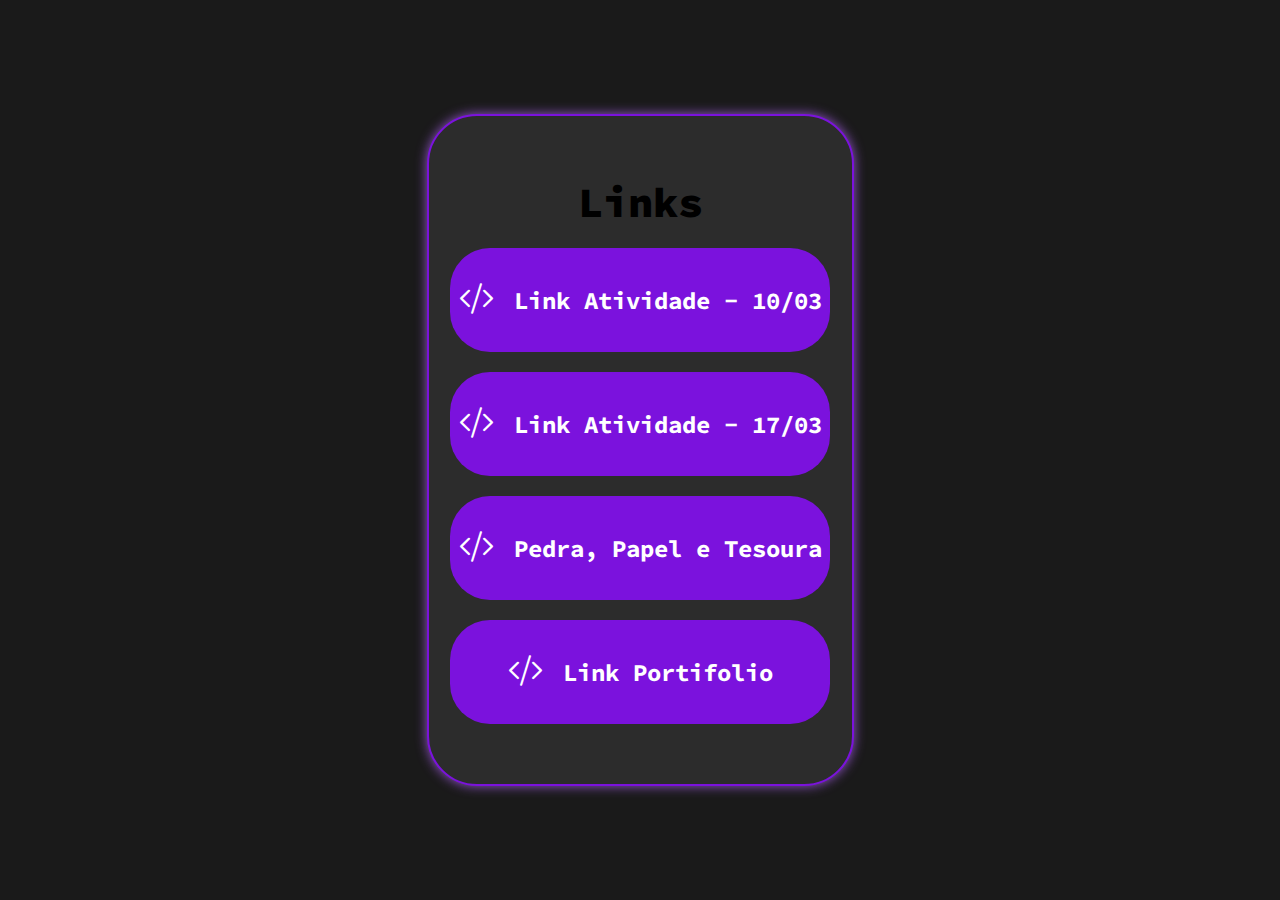
<file: index.html>
<!DOCTYPE html>
<html lang="en">
<head>
    <meta charset="UTF-8">
    <meta name="viewport" content="width=device-width, initial-scale=1.0">
    <link rel="stylesheet" href="style.css">
    <link rel="stylesheet" href="https://cdn.jsdelivr.net/npm/bootstrap-icons@1.11.3/font/bootstrap-icons.min.css">
    <link rel="preconnect" href="https://fonts.googleapis.com">
    <link rel="preconnect" href="https://fonts.gstatic.com" crossorigin>
    <link href="https://fonts.googleapis.com/css2?family=Source+Code+Pro:ital,wght@0,200..900;1,200..900&display=swap" rel="stylesheet">
    <title>HOME-PW</title>
</head>
<body>
    <main>
        <section class="menu-links">
            <div class="central-card">
                <h1>Links</h1>
                <button class="cards" onclick="location.href='ATV-10-03/index.html'">
                    <div class="img-card">
                        <i class="bi bi-code-slash"></i>
                    </div>
                    <div class="txt-card">
                        <h2>Link Atividade - 10/03</h2>
                    </div>
                </button>
                <button class="cards" onclick="location.href='ATV-17-03/index.html'">
                    <div class="img-card">
                        <i class="bi bi-code-slash"></i>
                    </div>
                    <div class="txt-card">
                        <h2>Link Atividade - 17/03</h2>
                    </div>
                </button>
                <button class="cards" onclick="location.href='test/index.html'">
                    <div class="img-card">
                        <i class="bi bi-code-slash"></i>
                    </div>
                    <div class="txt-card">
                        <h2>Pedra, Papel e Tesoura</h2>
                    </div>
                </button>
                <button class="cards" onclick="location.href='Portifolio/index.html'">
                    <div class="img-card">
                        <i class="bi bi-code-slash"></i>
                    </div>
                    <div class="txt-card">
                        <h2>Link Portifolio</h2>
                    </div>
                </button>
            </div>
        </section>
    </main>
</body>
</html>
</file>
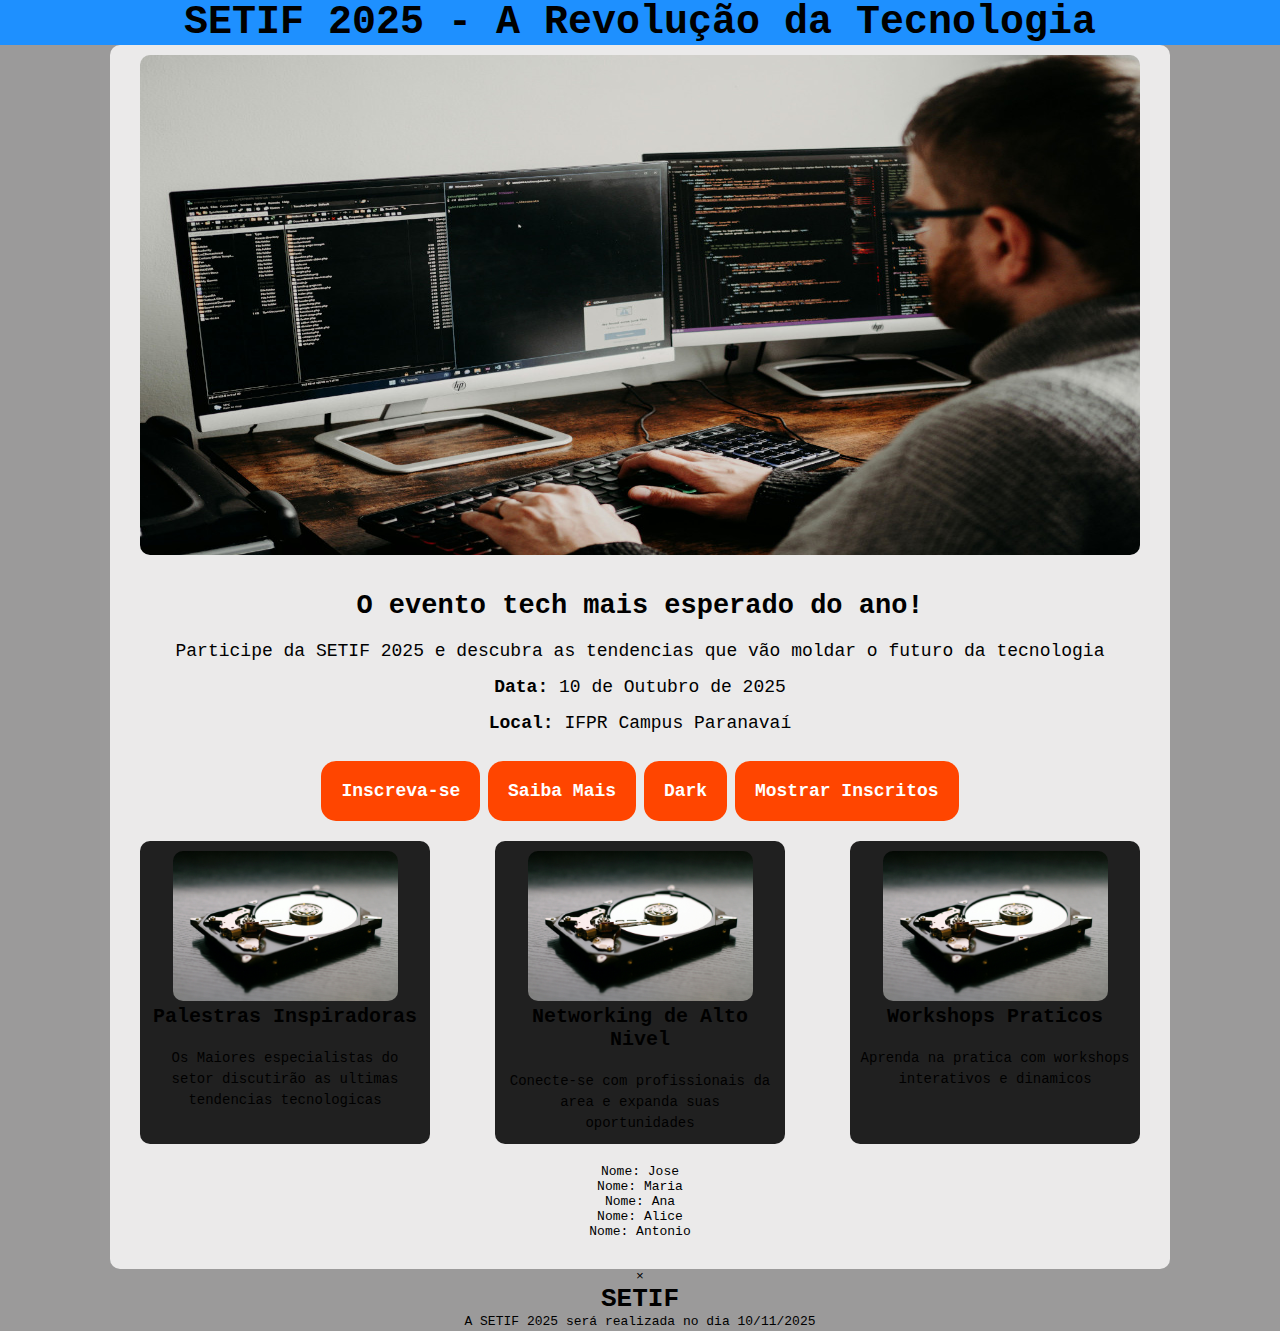
<file: ATV-17-03/index.html>
<!DOCTYPE html>
<html lang="en">
<head>
    <meta charset="UTF-8">
    <meta name="viewport" content="width=device-width, initial-scale=1.0">
    <!-- <link rel="stylesheet" href="variable.css"> -->
    <link rel="stylesheet" href="style.css">
    <title>ATV.PW</title>
</head>
<body data-theme="dark">
    <header class="topo-site">
        <h1>SETIF 2025 - A Revolução da Tecnologia</h1>
    </header>
    <main class="conteudo-site">
        <div>
            <div class="img-topo">
                <img src="img/fundo.jpg" alt="Imagem de fundo" height="500px" width="1000px">
            </div>
            <div class="meio">
                <div class="txt-meio">
                    <h2>O evento tech mais esperado do ano!</h2>
                    <p>Participe da SETIF 2025 e descubra as tendencias que vão moldar o futuro da tecnologia</p>
                    <p><b>Data:</b> 10 de Outubro de 2025</p>
                    <p><b>Local:</b> IFPR Campus Paranavaí</p>
                </div>
                <div class="btn-meio">
                    <button class="btn-envio">Inscreva-se</button>
                    <button id="saiba-mais" class="btn-envio">Saiba Mais</button>
                    <button id="btAlterarTema" onclick="alterarTema()" class="btn-envio">Light</button>
                    <button onclick="buscarInscritos()" class="btn-envio">Mostrar Inscritos</button>
                </div>
            </div>
            <div class="cards">
                <div class="card-conteudo">
                    <div>
                        <img src="img/HD.jpg" alt="Imagem 1" height="150px">
                    </div>
                    <div>
                        <h3>Palestras Inspiradoras</h3>
                        <p>Os Maiores especialistas do setor discutirão as ultimas tendencias tecnologicas</p>
                    </div>
                </div>
                <div class="card-conteudo">
                    <div>
                        <img src="img/HD.jpg" alt="Imagem 2" height="150px">
                    </div>
                    <div>
                        <h3>Networking de Alto Nivel</h3>
                        <p>Conecte-se com profissionais da area e expanda suas oportunidades</p>
                    </div>
                </div>
                <div class="card-conteudo">
                    <div>
                        <img src="img/HD.jpg" alt="Imagem 3" height="150px">
                    </div>
                    <div>
                        <h3>Workshops Praticos</h3>
                        <p>Aprenda na pratica com workshops interativos e dinamicos</p>
                    </div>
                </div>
            </div>
        </div>
    
        <div id="inscritos"></div>

    </main>

    <div id="modal" class="modal hidden">
        <div class="modal-content">
            <span id="fechar-modal" class="fechar">&times;</span>
            <h1>SETIF</h1>
            <p>A SETIF 2025 será realizada no dia 10/11/2025</p>
        </div>
    </div>

    <script src="js/index.js"></script>

</body>
</html>
</file>
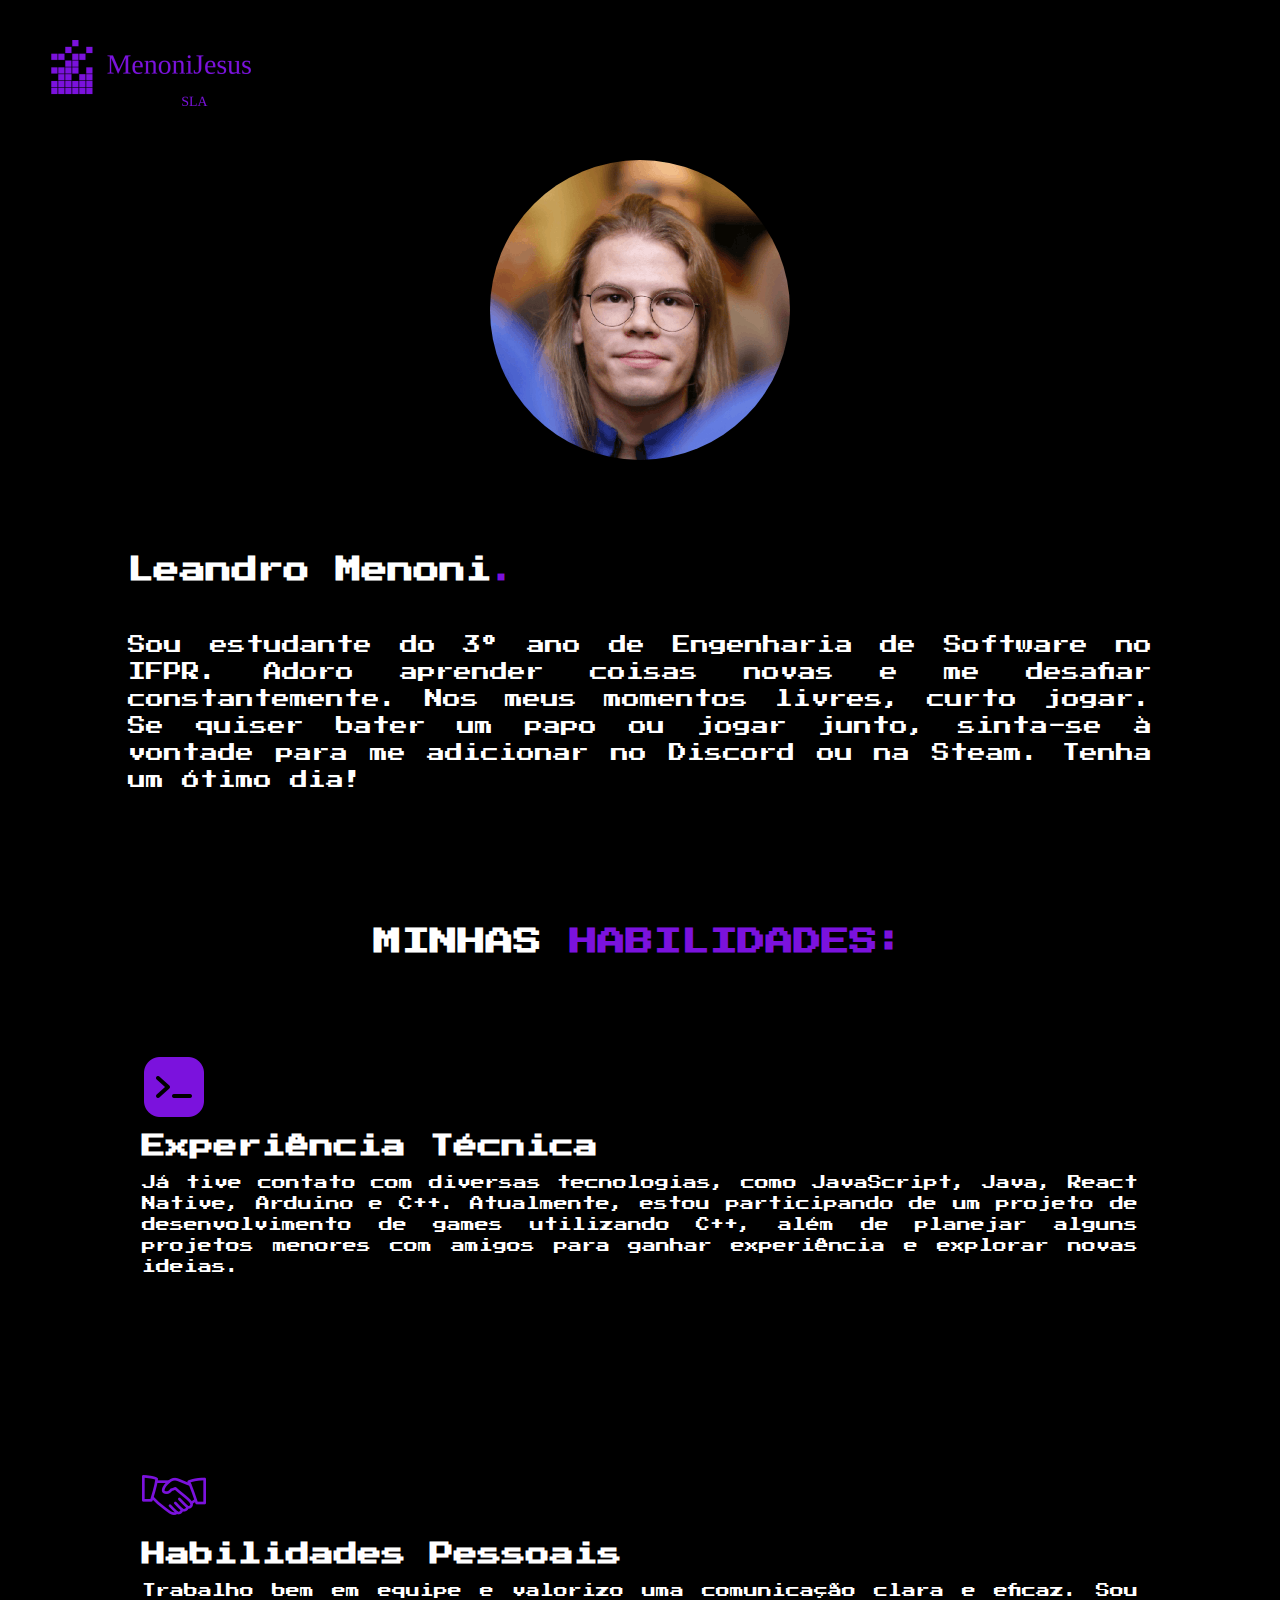
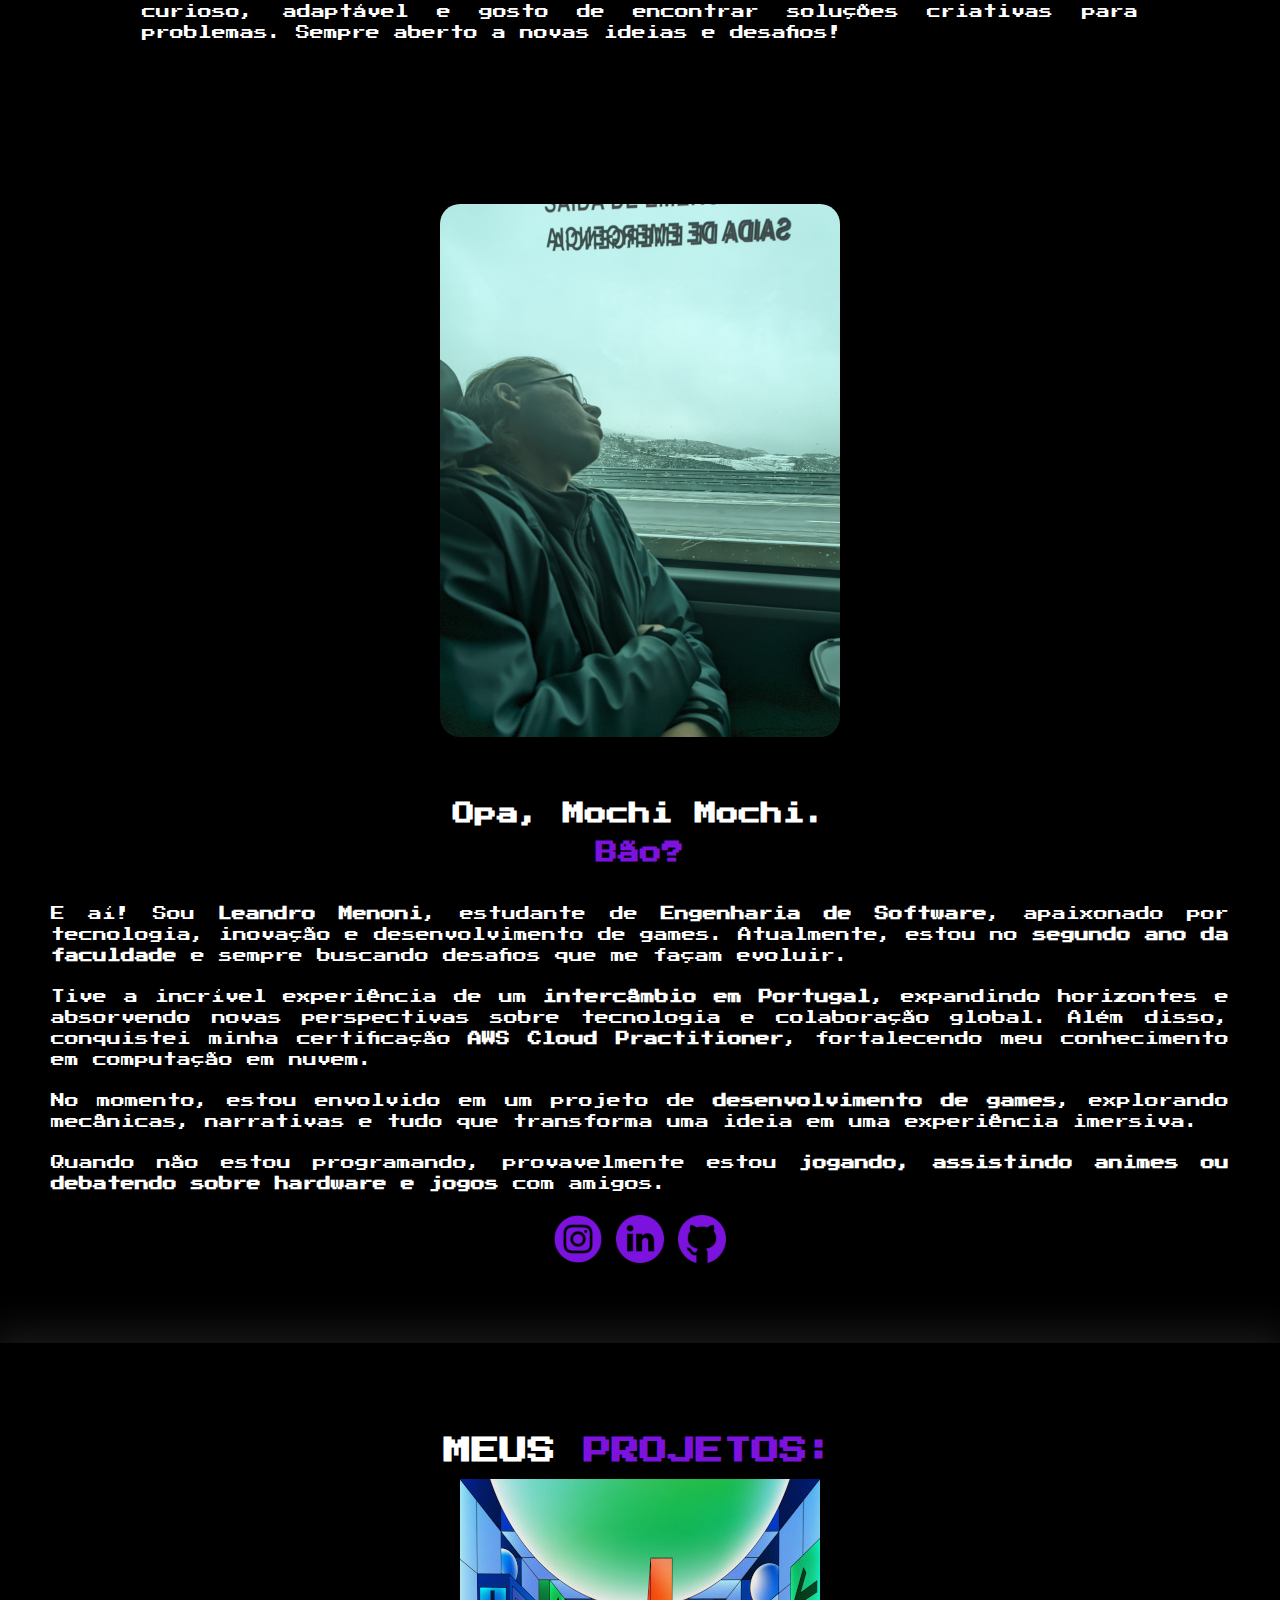
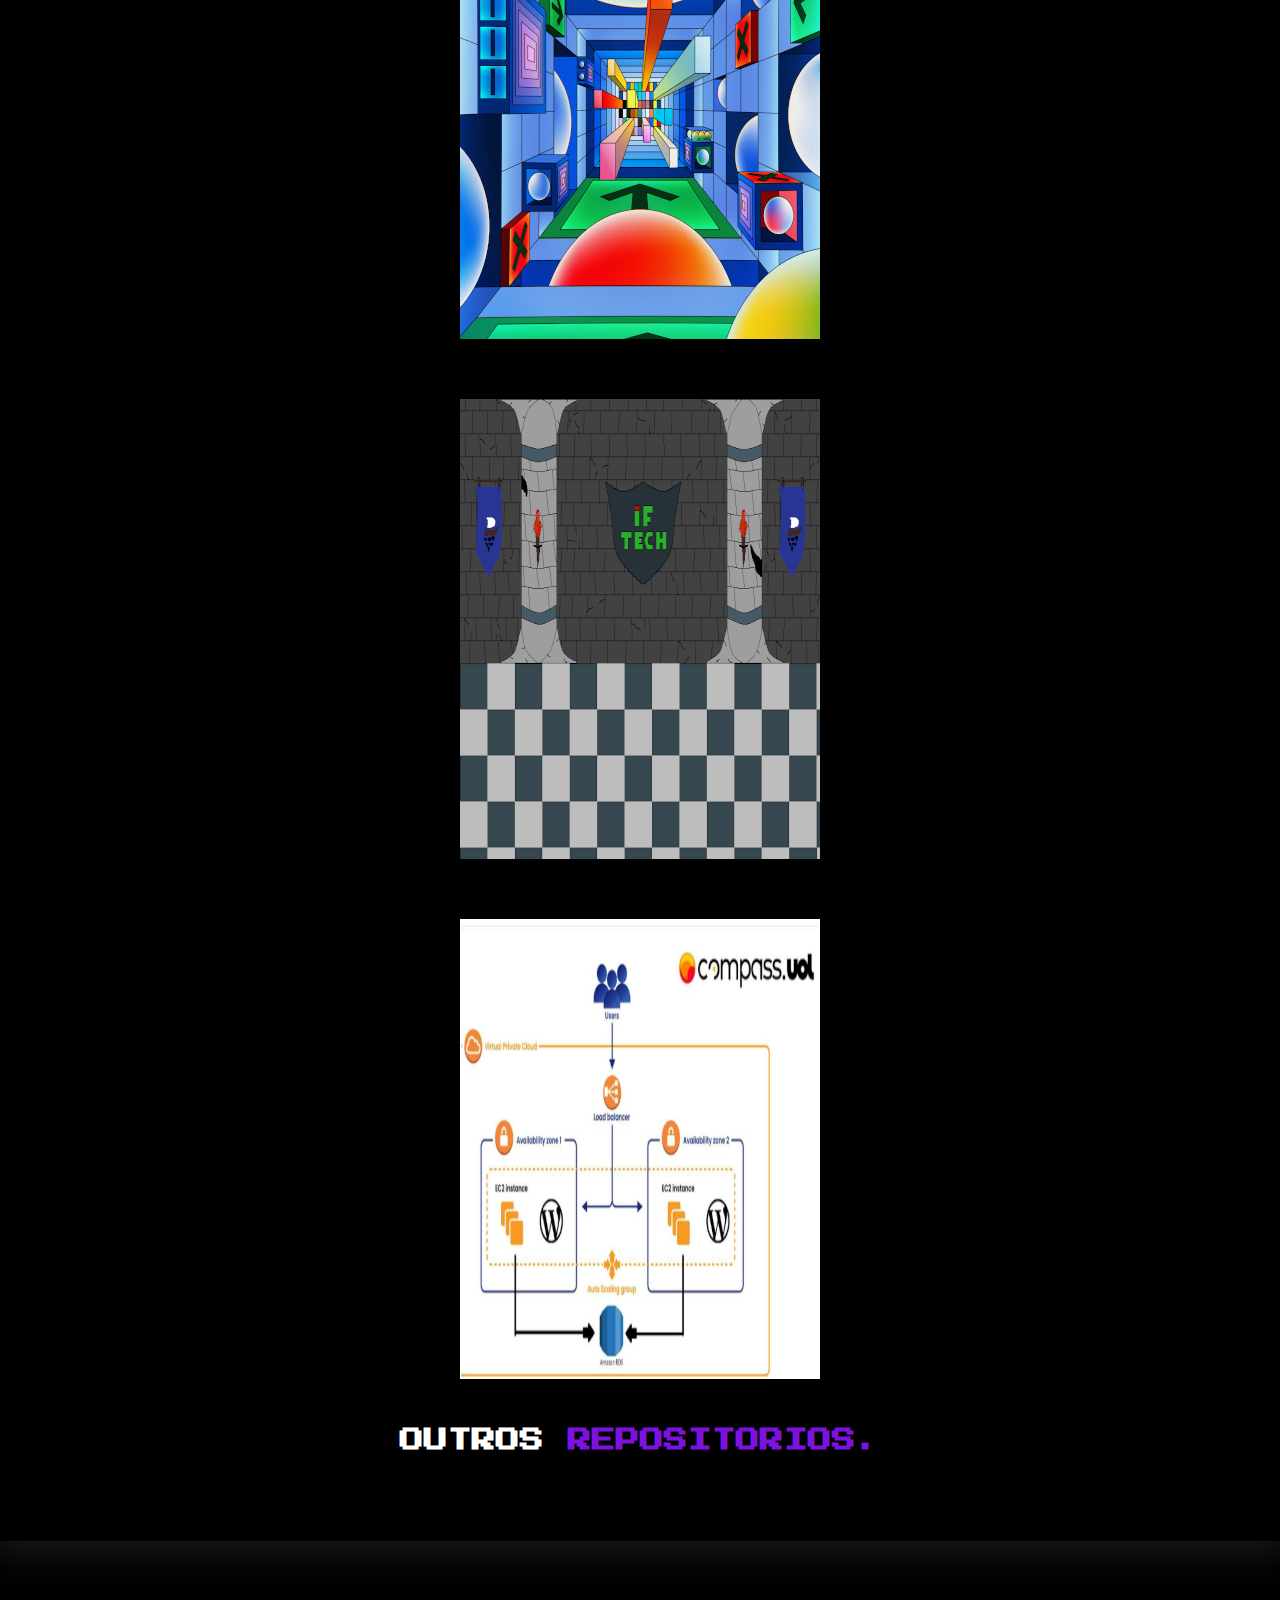
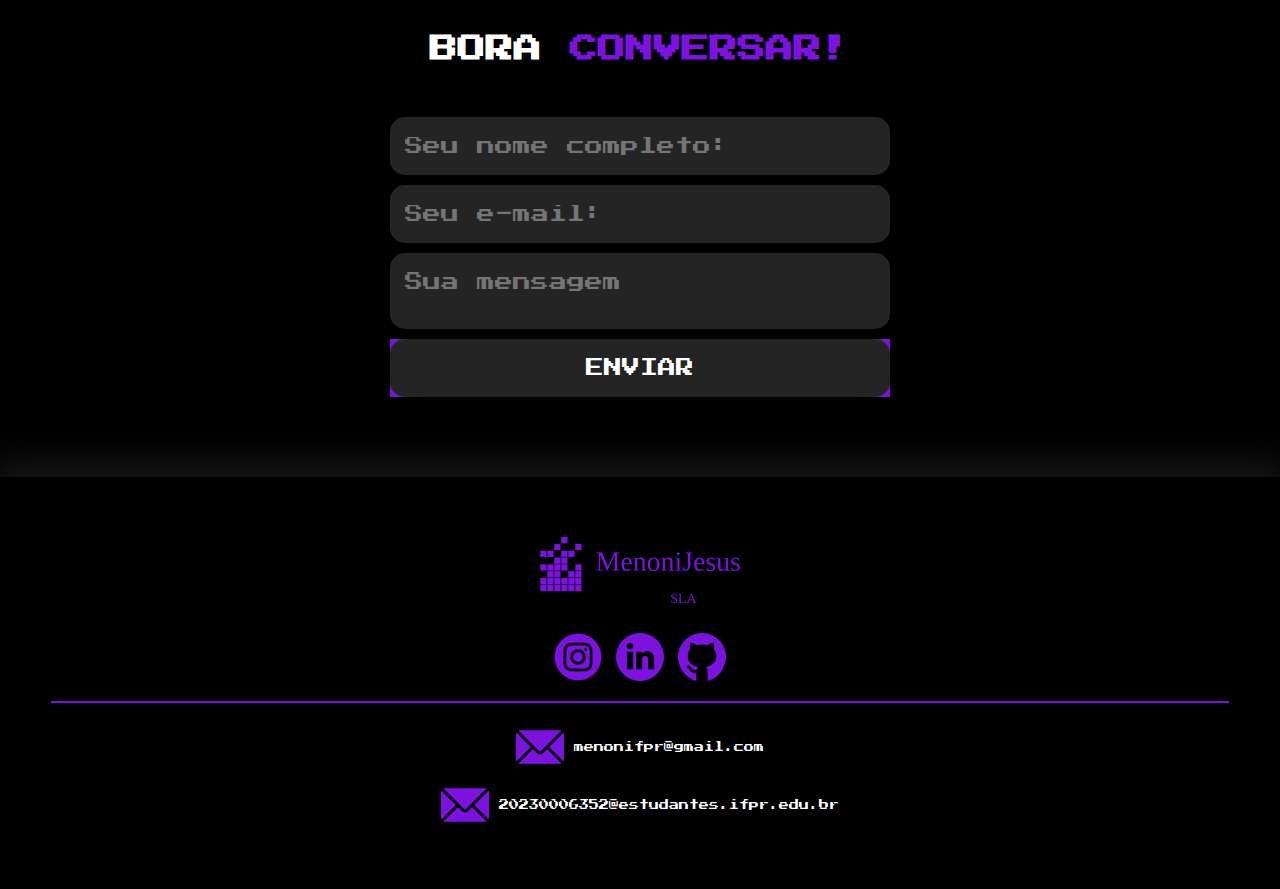
<file: Portifolio/index.html>
<!DOCTYPE html>
<html lang="pr-br">
<head>
    <meta charset="UTF-8">
    <meta name="viewport" content="width=device-width, initial-scale=1.0">
    <link rel="preconnect" href="https://fonts.googleapis.com">
    <link rel="preconnect" href="https://fonts.gstatic.com" crossorigin>
    <link href="https://fonts.googleapis.com/css2?family=Press+Start+2P&display=swap" rel="stylesheet">
    <link rel="stylesheet" href="style.css">
    <title>Portifolio-PW</title>
</head>
<body>
    <header>
        <div id="topo" class="interface">
            <div class="logo">
                <a href="#topo">
                    <img src="img/logo.png" alt="Logo NAH">
                </a>
            </div>
            <nav class="menu-desktop">
                <ul>
                    <li><a href="#inicio">Inicio</a></li>
                    <li><a href="#habilidades">Habilidades</a></li>
                    <li><a href="#sobre">Sobre</a></li>
                    <li><a href="#projetos">Projetos</a></li>
                </ul>
            </nav>

            <div class="btn-contato">
                <a href="#contato">
                    <button>Contato</button>
                </a>
            </div>
        </div>
    </header>

    <main>
        <section id="inicio" class="topo-do-site">
            <div class="interface">
                <div class="flex">
                    <div class="txt-topo-site">
                        <h1>Leandro Menoni<span>.</span></h1>
                        <p>Sou estudante do 3º ano de Engenharia de Software no IFPR. Adoro aprender coisas novas e me 
                        desafiar constantemente. Nos meus momentos livres, curto jogar. Se quiser bater um papo ou jogar 
                        junto, sinta-se à vontade para me adicionar no Discord ou na Steam. Tenha um ótimo dia!</p>

                        <div class="btn-contato">
                            <a href="#contato">
                                <button>Entre em contato</button>
                            </a>
                        </div>

                    </div>
                    <div class="img-topo-site">
                        <img src="img/eu.png" alt="">
                    </div>
                </div>
            </div>
        </section>

        <section id="habilidades" class="habilidades">
            <div class="interface">
                <h2 class="titulo">MINHAS <span>HABILIDADES:</span></h2>
                <div class="flex">
                    <div class="habilidades-box">
                        <img src="img/terminal.png" alt="Logo de código">
                        <h3>Experiência Técnica</h3>
                        <p>Já tive contato com diversas tecnologias, como JavaScript, Java, React Native, 
                        Arduino e C++. Atualmente, estou participando de um projeto de desenvolvimento de 
                        games utilizando C++, além de planejar alguns projetos menores com amigos para ganhar 
                        experiência e explorar novas ideias.</p>
                    </div>
                    <div class="habilidades-box">
                        <img src="img/hand-shake.png" alt="Logo de emoji">
                        <h3>Habilidades Pessoais</h3>
                        <p>Trabalho bem em equipe e valorizo uma comunicação clara e eficaz. Sou curioso, adaptável
                         e gosto de encontrar soluções criativas para problemas. Sempre aberto a novas ideias e desafios!</p>
                    </div>
                </div>
            </div>
        </section>

        <section id="sobre" class="sobre">
            <div class="interface">
                <div class="flex">
                    <div class="img-sobre">
                        <img src="img/fotoCorpo.jpg" alt="Foto Corpo Inteiro">
                    </div>

                    <div class="txt-sobre">
                        <h2>Opa, Mochi Mochi.<span>Bão?</span></h2>
                        <p>E aí! Sou <strong>Leandro Menoni</strong>, estudante de <strong>Engenharia de Software</strong>, 
                        apaixonado por tecnologia, inovação e desenvolvimento de games. Atualmente, estou no <strong>segundo ano da 
                        faculdade</strong> e sempre buscando desafios que me façam evoluir.</p>
                        <p>Tive a incrível experiência de um <strong>intercâmbio em Portugal</strong>, expandindo horizontes e absorvendo 
                        novas perspectivas sobre tecnologia e colaboração global. Além disso, conquistei minha certificação <strong>AWS Cloud Practitioner</strong>, 
                        fortalecendo meu conhecimento em computação em nuvem.</p>
                        <p>No momento, estou envolvido em um projeto de <strong>desenvolvimento de games</strong>, explorando mecânicas, narrativas e 
                        tudo que transforma uma ideia em uma experiência imersiva.</p>
                        <p>Quando não estou programando, provavelmente estou <strong>jogando, assistindo animes ou debatendo sobre hardware e 
                        jogos</strong> com amigos.</p>
                        <div class="btn-social">
                            <a href="https://www.instagram.com/menoni.sla/" target="_blank"><img src="img/instagram.png" alt="Link instagram"></a>
                            <a href="https://www.linkedin.com/in/menonileandro" target="_blank"><img src="img/linkedin.png" alt="Link linkedin"></a>
                            <a href="https://github.com/MenoniJesus" target="_blank"><img src="img/github.png" alt="Link github"></a>
                        </div>
                    </div>
                </div>
            </div>
        </section>

        <section id="projetos" class="projetos">
            <div class="interface">
                <h2 class="titulo">MEUS <span>PROJETOS:</span></h2>
                <div class="flex">
                    <a href="https://github.com/MenoniJesus/Simulador-Pipeline" target="_blank" class="img-proj" style="background-image: url(img/SimuladorPipeline.jpg);">
                        <div class="overlay">
                            <div class="text">Simulador Pipeline<br>C</div>
                        </div>
                    </a>
                    <a href="https://github.com/MenoniJesus/Game" target="_blank" class="img-proj" style="background-image: url(img/FundoIFTECH.png);">
                        <div class="overlay">
                            <div class="text">Game<br>C++</div>
                        </div>
                    </a>
                    <a href="https://github.com/MenoniJesus/Desafio-CompassUOL-Wordpress" target="_blank" class="img-proj" style="background-image: url(img/ProjetoCompass.png);">
                        <div class="overlay">
                            <div class="text">Desafio CompassUOL Wordpress<br>Shell | Dockerfile</div>
                        </div>
                    </a>
                </div>
                <h2 class="sub-titulo">OUTROS <a href="https://github.com/MenoniJesus?tab=repositories"><span>REPOSITORIOS.</span></span></a></h2>
            </div>
        </section>

        <section id="contato" class="formulario">
            <div class="interface">
                <h2 class="titulo">BORA <span>CONVERSAR!</span></h2>
                <form action="">
                    <input type="text" name="" id="" placeholder="Seu nome completo:" required>
                    <input type="text" name="" id="" placeholder="Seu e-mail:" required>
                    <textarea name="" id="" placeholder="Sua mensagem" required></textarea>
                    <div class="btn-enviar"><input type="submit" value="ENVIAR"></div>
                </form>
            </div>
        </section>

    </main>

    <footer>
        <div class="interface">
            <div class="line-footer">
                <div class="flex">
                    <div class="logo-footer">
                        <img src="img/logo.png" alt="Logo MenoniJesus">
                    </div>
                    <div class="btn-social">
                        <a href="https://www.instagram.com/menoni.sla/" target="_blank"><img src="img/instagram.png" alt="Link instagram"></a>
                        <a href="https://www.linkedin.com/in/menonileandro" target="_blank"><img src="img/linkedin.png" alt="Link linkedin"></a>
                        <a href="https://github.com/MenoniJesus" target="_blank"><img src="img/github.png" alt="Link github"></a>
                    </div>
                </div>
            </div>
            <div class="line-footer borda">
                <p><img src="img/email.png" alt="Logo Email"> <a href="mailto:menonifpr@gmail.com">menonifpr@gmail.com</a></p>
                <p><img src="img/email.png" alt="Logo Email"> <a href="mailto:20230006352@estudantes.ifpr.edu.br">20230006352@estudantes.ifpr.edu.br</a></p>
            </div>
        </div>
    </footer>

    <script src="js/index.js"></script>

</body>
</html>
</file>
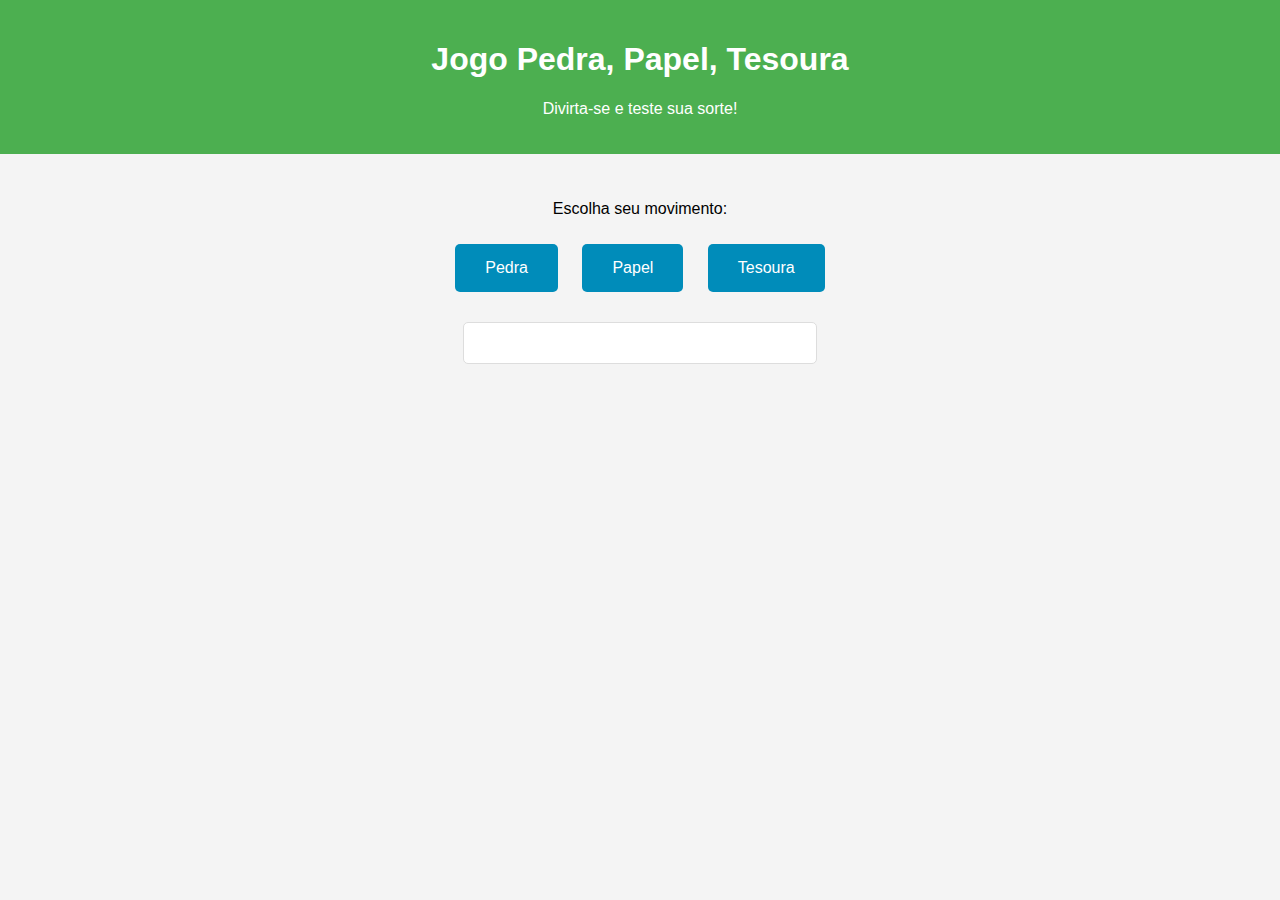
<file: test/index.html>
<!DOCTYPE html>
<html lang="pt-BR">
<head>
  <meta charset="UTF-8">
  <meta name="viewport" content="width=device-width, initial-scale=1">
  <title>Jogo Pedra, Papel, Tesoura</title>
  <style>
    /* CSS Básico para centralizar o conteúdo e estilizar botões */
    body {
      font-family: Arial, sans-serif;
      background-color: #f4f4f4;
      margin: 0;
      padding: 0;
      display: flex;
      flex-direction: column;
      align-items: center;
    }
    header {
      background-color: #4CAF50;
      width: 100%;
      padding: 20px;
      text-align: center;
      color: #fff;
    }
    .container {
      margin-top: 30px;
      text-align: center;
    }
    button {
      background-color: #008CBA;
      border: none;
      color: white;
      padding: 15px 30px;
      margin: 10px;
      border-radius: 5px;
      cursor: pointer;
      font-size: 16px;
    }
    button:hover {
      background-color: #005f73;
    }
    #resultado {
      margin-top: 20px;
      padding: 20px;
      background: #fff;
      border: 1px solid #ddd;
      border-radius: 5px;
      width: 80%;
      max-width: 400px;
      margin-left: auto;
      margin-right: auto;
    }
  </style>
</head>
<body>
  <header>
    <h1>Jogo Pedra, Papel, Tesoura</h1>
    <p>Divirta-se e teste sua sorte!</p>
  </header>

  <div class="container">
    <p>Escolha seu movimento:</p>
    <!-- Botões para os movimentos -->
    <button onclick="jogar('pedra')">Pedra</button>
    <button onclick="jogar('papel')">Papel</button>
    <button onclick="jogar('tesoura')">Tesoura</button>

    <!-- Área para exibir o resultado -->
    <div id="resultado"></div>
  </div>

  <script>
    // Função para fazer a chamada à API quando o usuário escolhe um movimento
    function jogar(movimento) {
      // Exibe uma mensagem de carregamento
      document.getElementById('resultado').innerHTML = '<p>Processando...</p>';

      // Monta a URL da API com o parâmetro 'move'
      const url = `https://rps101.pythonanywhere.com/api?move=${movimento}`;

      // Realiza a requisição GET à API
      fetch(url)
        .then(response => {
          if (!response.ok) {
            throw new Error('Erro na requisição');
          }
          return response.json();
        })
        .then(data => {
          // Exemplo de resposta esperada:
          // {
          //   "user_move": "pedra",
          //   "computer_move": "tesoura",
          //   "result": "win",
          //   "message": "Pedra quebra tesoura!"
          // }
          exibirResultado(data);
        })
        .catch(error => {
          document.getElementById('resultado').innerHTML = `<p>Ocorreu um erro: ${error.message}</p>`;
        });
    }

    // Função para exibir os resultados na página
    function exibirResultado(data) {
      let html = `<h2>Resultado da Partida</h2>`;
      html += `<p><strong>Você jogou:</strong> ${data.user_move}</p>`;
      html += `<p><strong>Computador jogou:</strong> ${data.computer_move}</p>`;
      html += `<p><strong>Resultado:</strong> ${data.result === 'win' ? 'Você ganhou!' : (data.result === 'lose' ? 'Você perdeu!' : 'Empate!')}</p>`;
      if(data.message) {
        html += `<p>${data.message}</p>`;
      }
      document.getElementById('resultado').innerHTML = html;
    }
  </script>
</body>
</html>
</file>
<file: style.css>
* {
    margin: 0;
    padding: 0;
    box-sizing: border-box;
    font-family: "Source Code Pro", monospace;
}

body {
    background-color: #1a1a1a;
    display: flex;
    justify-content: center;
    align-items: center;
    height: 100vh;
}

.central-card {
    background-color: #2c2c2c;
    border-radius: 50px;
    padding: 60px 5%;
    text-align: center;
    border: 2px solid #7B12DD;
    box-shadow: 0px 0px 12px #9355cc;
}

.cards {
    display: flex;
    align-items: center;
    justify-content: center;
    color: #ffffff;
    margin-top: 20px;
    border-radius: 40px;
    background-color: #7B12DD;
    padding: 30px 30px; 
    border: none;
    cursor: pointer;
    width: 100%;
    white-space: nowrap;
    transition: .2s; 
}

.cards:hover {
    transform: scale(1.05); 
    box-shadow: 0 4px 8px #873bce;
}

.cards .img-card {
    font-size: 35px;
}

.cards .txt-card {
    margin-left: 20px;
}

h1 {
    font-size: 42px;
    font-weight: 1000;
}

h2 {
    font-size: 24px;
}

a {
    text-decoration: none;
    color: #ffffff;
}
</file>
<file: ATV-17-03/variable.css>
:root{
    /* Background*/
    --bg-color-body: #111;
    --bg-color-container: #363636;
    --text-color: #fff;
}

[data-theme="light"]{
    --bg-color-body: #9b9a9a;
    --bg-color-container: #ebeaea;
    --text-color: #000;
}
</file>
<file: ATV-17-03/style.css>
@import url('variable.css');

*{
    margin: 0;
    padding: 0;
    font-family: monospace;
    color: var(--text-color);
}

.topo-site{
    text-align: center;
    font-size: 20px;
    background-color: #1e90ff;
}

body{
    background-color: var(--bg-color-body);
    text-align: center;
}

main{
    background-color: var(--bg-color-container);
    border-radius: 10px;
    padding: 30px;
    border: 0;
}

.conteudo-site{
    padding-top: 10px;
    max-width: 1000px;
    margin: 0 auto;
}

.txt-meio{
    margin: 20px 0;
    text-align: center;
    line-height: 2;
    font-size: 18px;
}

.btn-meio{
    text-align: center;
}

.btn-meio .btn-envio{
    color: #fff;
    border-radius: 15px;
    background-color: #FF4500;
    padding: 20px;
    border: none;
    cursor: pointer;
    font-size: 18px;
    font-weight: bold;
    transition: .2s;
}

.btn-meio .btn-envio:hover{
    transform: scale(1.05);
    box-shadow: 0px 0px 8px #dd7048;
}

.cards{
    display: flex;
    justify-content: space-between;
    margin: 20px auto;
    flex-wrap: wrap;
}

.card-conteudo{
    display: flex;
    flex-direction: column;
    width: 270px;
    text-align: center;
    border: 0;
    background-color: #202020;
    border-radius: 10px;
    padding: 10px;
    box-shadow: 0 0 8 #363636;
}

.card-conteudo h3{
    font-size: 20px;
}

.card-conteudo p{
    margin-top: 20px;
    font-size: 14px;
    line-height: 1.5;
}

img{
    border-radius: 10px;
}

@media (max-width: 600px) {
    .cards{
        width: 95%;
    }
    
}
</file>
<file: Portifolio/style.css>
/* Estilo Geral */
* {
    margin: 0;
    padding: 0;
    box-sizing: border-box;
    font-family: "Press Start 2P", system-ui;
    font-size: 14px;
}

body {
    background-color: #000;
    height: 100vh;
    padding-top: 120px;
}

.interface {
    max-width: 1280px;
    margin: 0 auto;
}

.flex {
    display: flex;
}

.btn-contato button {
    padding: 10px 40px;
    font-size: 18px;
    font-weight: 600;
    background-color: rgb(123, 18, 221);
    border: 0;
    border-radius: 30px;
    cursor: pointer;
    transition: .2s;
}

button:hover,
form .btn-enviar input:hover {
    box-shadow: 0px 0px 8px rgb(163, 67, 253);
    transform: scale(1.05);
}

h2.titulo {
    color: #fff;
    font-size: 38px;
    text-align: center;
}

h2.titulo span {
    color: #7B12DD;
    font-size: 38px;
}

/* Estilo do Cabeçalho */
header {
    padding: 40px 4%;
    position: fixed;
    top: 0;
    width: 100%;
    background-color: rgba(0, 0, 0, 0.8);
    z-index: 1000;
}

header>.interface {
    display: flex;
    justify-content: space-between;
    align-items: center;
}

header a {
    color: #5c5c5c;
    text-decoration: none;
    display: inline-block;
    transition: .2s;
}

header a:hover {
    color: #ffffff;
    transform: scale(1.05);
}

header nav ul {
    list-style-type: none;
}

header nav.menu-desktop ul li {
    display: inline-block;
    padding: 0 40px;
}

/* Estilo menu-mobile */
.btn-abrir-menu h2 {
    color: #7B12DD;
    font-size: 40px;
    display: none;
}

.menu-mobile {
    background-color: #000;
    height: 100vh;
    position: fixed;
    top: 0;
    right: 0;
    z-index: 99999;
    width: 0%;
    overflow: hidden;
    transition: .5s;
}

.menu-mobile.abrir-menu {
    width: 70%;
}

.menu-mobile.abrir-menu~.overlay-menu {
    display: block;
}

.menu-mobile .btn-fechar {
    padding: 20px 4%;
}

.menu-mobile .btn-fechar h2 {
    color: #7B12DD;
    font-size: 30px;
}

.menu-mobile nav ul {
    text-align: right;
}

.menu-mobile nav ul li a {
    color: #fff;
    font-size: 20px;
    font-weight: 300;
    padding: 20px 8%;
    display: block;
}

.menu-mobile nav ul li a:hover {
    background-color: #7B12DD;
    color: #000;
}

.overlay-menu {
    background-color: #000000b7;
    width: 100%;
    height: 100%;
    position: fixed;
    top: 0;
    left: 0;
    z-index: 8888;
    display: none;
}

/* Estilo do topo do site */
section.topo-do-site {
    padding: 40px 4%;
}

section.topo-do-site .flex {
    align-items: center;
    justify-content: center;
    gap: 90px;
}

.topo-do-site h1 {
    font-size: 42px;
    color: #fff;
    line-height: 40px;
}

.topo-do-site .txt-topo-site h1 span {
    color: #7B12DD;
    font-size: 38px;
}

.topo-do-site .txt-topo-site p {
    color: #fff;
    font-size: 18px;
    margin: 40px 0;
    text-align: justify;
    line-height: 1.5;
}

.topo-do-site .img-topo-site img {
    position: relative;
    animation: flutuar 2s ease-in-out infinite alternate;
    border-radius: 50%;
}

@keyframes flutuar {
    0% {
        top: 0;
    }

    100% {
        top: 30px;
    }
}

/* Estilo das habilidades*/
section.habilidades {
    padding: 40px 4%;
}

section.habilidades .flex {
    gap: 60px;
}

.habilidades .habilidades-box {
    color: #fff;
    padding: 40px;
    border-radius: 20px;
    margin-top: 45px;
    transition: .2s;
}

.habilidades .habilidades-box:hover {
    transform: scale(1.05);
    box-shadow: 0 0 20px #ffffff78;
}

.habilidades .habilidades-box h3 {
    font-size: 28px;
    margin: 15px 0;
}

.habilidades .habilidades-box p {
    line-height: 1.5;
    text-align: justify;
}

/* Estilo sobre mim */
section.sobre {
    padding: 80px 4%;
}

section.sobre .flex {
    align-items: center;
    gap: 60px;
}

.sobre .txt-sobre {
    color: #fff;
}

.sobre .txt-sobre h2 {
    font-size: 40px;
    line-height: 40px;
    margin-bottom: 30px;
}

.sobre .txt-sobre h2 span {
    font-size: 40px;
    color: #7B12DD;
    display: block;
}

.sobre .txt-sobre p {
    margin: 20px 0;
    text-align: justify;
    line-height: 1.5;
}

.sobre .txt-sobre .btn-contato {
    border: none;
    margin: 0 5px;
}

.sobre .img-sobre img {
    border-radius: 20px;
    cursor: pointer;
    transition: .2s;
}

.sobre .img-sobre img:hover {
    box-shadow: 0px 0px 8px rgb(163, 67, 253);
    transform: scale(1.05);
}

/* Estilo dos projetos */
section.projetos {
    padding: 80px 4%;
    box-shadow: 0 0 40px 10px #ffffff1d;
}

section.projetos .flex {
    justify-content: space-around;
}

.img-proj {
    position: relative;
    width: 360px;
    height: 460px;
    background-size: cover;
    background-position: center;
    transition: 0.5s;
    margin-top: 40px;
}

.img-proj .overlay {
    position: absolute;
    top: 0;
    bottom: 0;
    left: 0;
    right: 0;
    height: 100%;
    width: 100%;
    opacity: 0;
    transition: 0.5s ease;
    background-color: rgba(0, 0, 0, 0.7);
    display: flex;
    justify-content: center;
    align-items: center;
}

.img-proj:hover .overlay {
    opacity: 1;
}

.img-proj:hover {
    filter: blur(0.5px);
}

.img-proj .text {
    color: white;
    font-size: 20px;
    text-align: center;
    line-height: 1.5;
    padding: 10px;
}

h2.sub-titulo {
    margin-top: 40px;
    color: #fff;
    font-size: 24px;
    text-align: center;
}

h2.sub-titulo a, span {
    text-decoration: none;
    color: #7B12DD;
    font-size: 24px;
}

/* Estilo do formuladio */
section.formulario {
    padding: 80px 4%;
}

form {
    max-width: 500px;
    margin: 0 auto;
    display: flex;
    justify-content: center;
    flex-direction: column;
    gap: 10px;
    margin-top: 40px;
}

form input, form textarea {
    width: 100%;
    background-color: #242424;
    border: 0;
    outline: 0;
    padding: 20px 15px;
    border-radius: 15px;
    color: #fff;
    font-size: 18px;
}

form textarea {
    resize: none;
    max-height: 200px;
}

#status {
    text-align: center;
    margin-top: 20px;
    font-size: 18px;
}

.btn-enviar {
    background-color: #7B12DD;
    font-weight: 700;
    cursor: pointer;
    transition: 0.2s;
    color: #000;
}

.btn-enviar:hover {
    box-shadow: 0px 0px 8px rgb(163, 67, 253);
    transform: scale(1.05);
}

/* Estilo do rodape */
footer {
    padding: 40px 4%;
    box-shadow: 0 0 40px 10px #ffffff1d;
}

footer .flex {
    justify-content: space-between;
    align-items: center;
}

footer .line-footer {
    padding: 20px 0;
}

.borda {
    border-top: 2px solid #7B12DD;
}

footer .line-footer a {
    color: #fff;
    text-decoration: none;
}

footer .line-footer.borda {
    display: flex;
    flex-direction: column;
    align-items: center;
    justify-content: center;
    gap: 10px;
}

footer .line-footer.borda p {
    display: flex;
    align-items: center;
    justify-content: center;
    gap: 10px;
}

@media screen and (max-width: 1310px) {

    /* Gerais*/
    .flex {
        flex-direction: column;
    }

    .topo-do-site .flex {
        flex-direction: column-reverse;
    }

    h2.titulo {
        font-size: 28px;
        line-height: 4rem;
    }

    h2.titulo span {
        font-size: 28px;
        text-align: center;
    }

    /* Cabecalho */
    .btn-abrir-menu h2 {
        display: flex;
    }

    .menu-desktop, .btn-contato {
        display: none;
    }

    /* Topo do site */
    section.topo-do-site {
        padding: 40px 10%;
    }

    .topo-do-site h1 {
        font-size: 26px;
        white-space: nowrap;
    }

    .topo-do-site .txt-topo-site h1 span {
        font-size: 24px;
    }

    .topo-do-site .img-topo-site img {
        width: 100%;
    }

    section.topo-do-sete .flex {
        gap: 40px
    }

    /* Habilidades */
    section.habilidades {
        padding: 40px 8%;
    }

    .habilidades .habilidades-box h3 {
        font-size: 24px
    }

    /* Sobre */
    .sobre .txt-sobre h2 {
        font-size: 22px;
        line-height: 35px;
        white-space: nowrap;
        text-align: center;
    }

    .sobre .txt-sobre h2 span {
        font-size: 22px;
    }

    .btn-social {
        text-align: center;
    }

    .img-sobre img {
        width: 100%;
    }

    /* Projetos */
    section.projetos {
        padding: 80px 8%;
    }

    .img-proj {
        position: relative;
        width: 100%;
        max-width: 360px;
        height: 460px;
        background-size: cover;
        background-position: center;
        transition: 0.5s;
        margin: 0 auto;
    }

    section.projetos .flex {
        gap: 60px
    }

    h2.sub-titulo a,
    span {
        font-size: 24px;
        line-height: 3rem;
    }

    /* Rodape*/
    footer .flex {
        flex-direction: column;
        gap: 30px;
    }

    footer .line-footer {
        text-align: center;
    }

    .line-footer.borda p a {
        font-size: 10px;
    }
}
</file>
